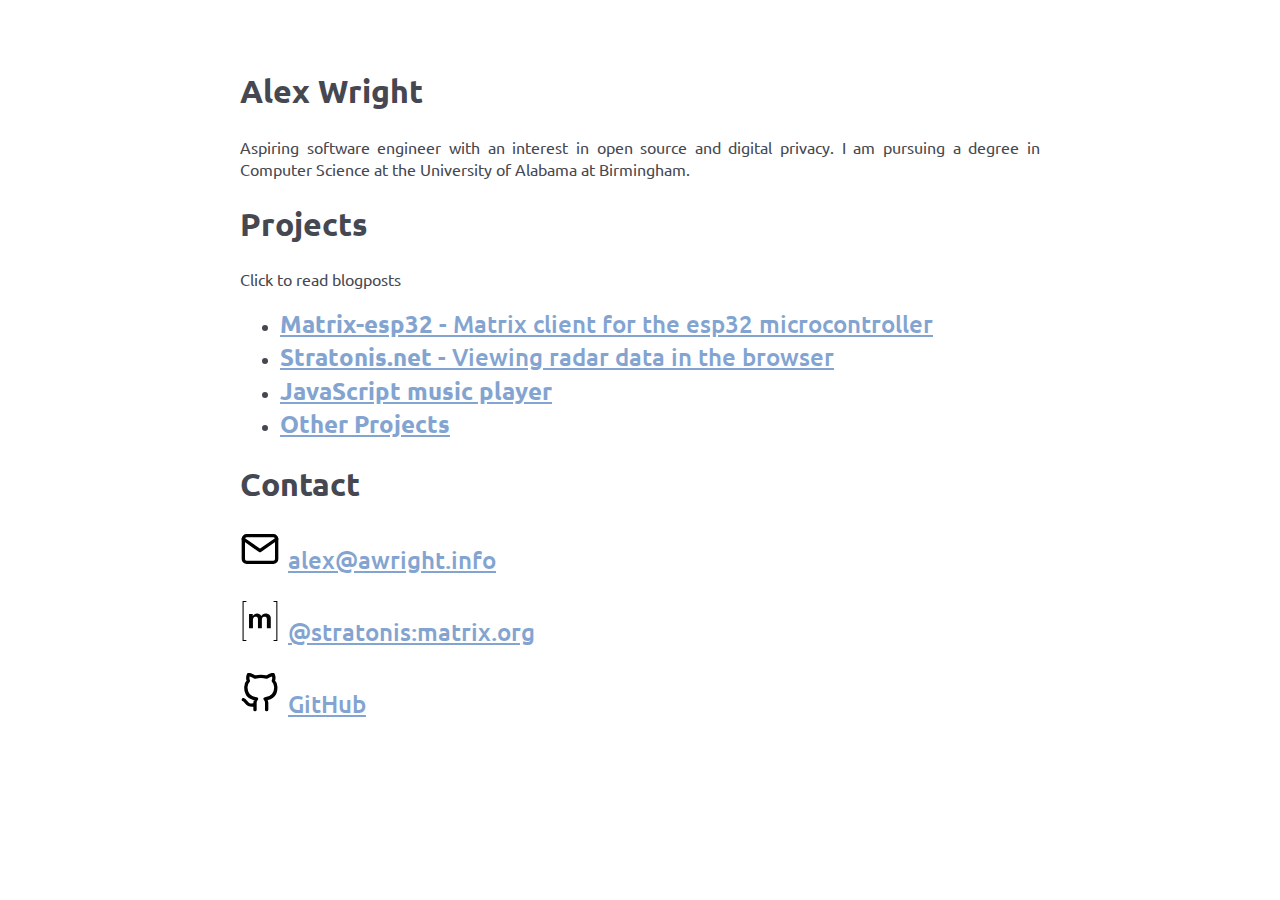
<file: index.html>
<!DOCTYPE html>
<html lang="en">
<head>
    <meta charset="UTF-8">
    <meta http-equiv="X-UA-Compatible" content="IE=edge">
    <meta name="viewport" content="width=device-width, initial-scale=1.0">
    <link rel="stylesheet" href="styles.css">
    <title>Alex Wright</title>
    <link rel="preconnect" href="https://fonts.googleapis.com">
    <link rel="preconnect" href="https://fonts.gstatic.com" crossorigin>
    <link href="https://fonts.googleapis.com/css2?family=Ubuntu:ital,wght@0,400;0,500;0,700;1,700&display=swap" rel="stylesheet">

    <link rel="apple-touch-icon" sizes="180x180" href="images/favicon_io/apple-touch-icon.png">
    <link rel="icon" type="image/png" sizes="32x32" href="images/favicon_io/favicon-32x32.png">
    <link rel="icon" type="image/png" sizes="16x16" href="images/favicon_io/favicon-16x16.png">
    <link rel="manifest" href="/site.webmanifest">

</head>
<body>
    <h1>Alex Wright</h1>
    <p>
    Aspiring software engineer with an interest in open source and digital privacy. I am pursuing a degree in Computer Science at the University of Alabama at Birmingham.
    </p>

    <h1>Projects</h1>
    <p>Click to read blogposts</p>
    <ul>
        <li><a  class = "page" href="/matrixesp32.html"><b>Matrix-esp32</b> - Matrix client for the esp32 microcontroller</a></li>
        <li><a  class = "page" href="/stratonis.html"><b>Stratonis.net</b> - Viewing radar data in the browser</a></li>
        <li><a  class = "page" href="/musicplayer.html"><b>JavaScript music player</b> </a></li>
        <li><a class = "page"  href="/other.html"><b>Other Projects</b> </a></li>
        </ul>

    <h1>Contact</h1>
    <h1>
    <image src="/images/mail.svg" alt="" width="40" height="40"></image>
    <a class = "page" href="mailto:alex@awright.info">alex@awright.info</a>
    </h1>
    <h1>
    <image src="/images/Matrix (protocol) logo.svg" alt="" width="40" height="40"></image>
    <a  class = "page" href="">@stratonis:matrix.org</a>
    </h1>
    <h1>
        <image src="/images/github.svg" alt="" width="40" height="40"></image>
        <a  class = "page" href="https://github.com/stratonis" target="_blank">GitHub</a>
    </h1>

    
</body>
</html>
</file>
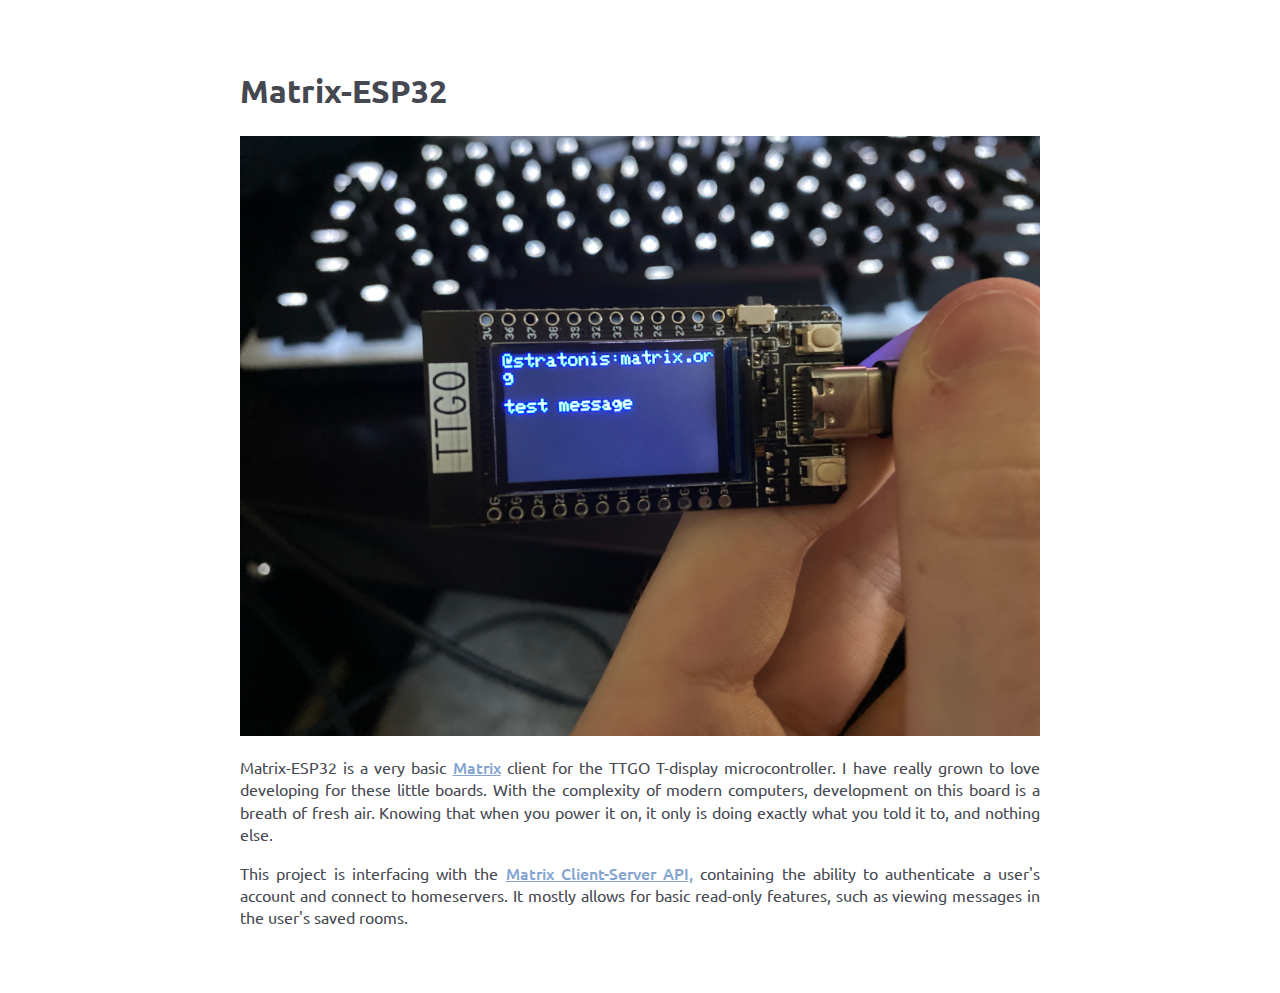
<file: matrixesp32.html>
<!DOCTYPE html>
<html lang="en">
<head>
    <meta charset="UTF-8">
    <meta http-equiv="X-UA-Compatible" content="IE=edge">
    <meta name="viewport" content="width=device-width, initial-scale=1.0">
    <link rel="stylesheet" href="styles.css">
    <title>Alex Wright</title>
    <link rel="preconnect" href="https://fonts.googleapis.com">
    <link rel="preconnect" href="https://fonts.gstatic.com" crossorigin>
    <link href="https://fonts.googleapis.com/css2?family=Ubuntu:ital,wght@0,400;0,500;0,700;1,700&display=swap" rel="stylesheet">
</head>
<body>
    <h1>Matrix-ESP32</h1>
    <image src="/images/ima_59f7bf0.jpeg" alt="" style="width: 100%";></image>
    <p>
        Matrix-ESP32 is a very basic <a class="textlink" href="https://matrix.org/" target="_blank">Matrix</a> client for the TTGO T-display microcontroller. I have really grown to love developing for these little boards. With the complexity of modern computers, development on this board is a breath of fresh air. Knowing that when you power it on, it only is doing exactly what you told it to, and nothing else.
    </p>
    <p>
        This project is interfacing with the <a class="textlink" href="https://spec.matrix.org/v1.2/client-server-api/" target="_blank">Matrix Client-Server API,</a> containing the ability to authenticate a user's account and connect to homeservers. It mostly allows for basic read-only features, such as viewing messages in the user's saved rooms.
    </p>
</body>
</html>
</file>
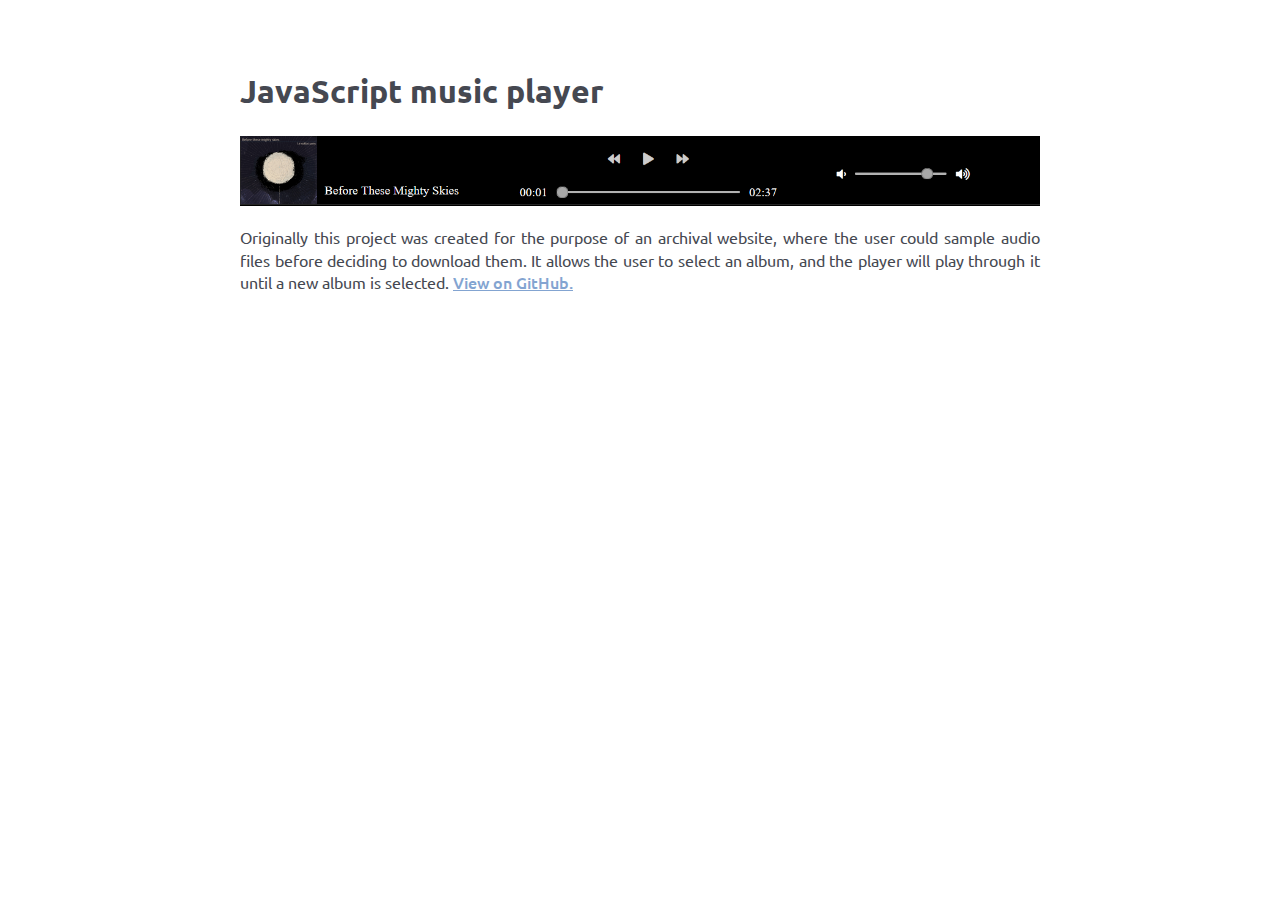
<file: musicplayer.html>
<!DOCTYPE html>
<html lang="en">
<head>
    <meta charset="UTF-8">
    <meta http-equiv="X-UA-Compatible" content="IE=edge">
    <meta name="viewport" content="width=device-width, initial-scale=1.0">
    <link rel="stylesheet" href="styles.css">
    <title>Alex Wright</title>
    <link rel="preconnect" href="https://fonts.googleapis.com">
    <link rel="preconnect" href="https://fonts.gstatic.com" crossorigin>
    <link href="https://fonts.googleapis.com/css2?family=Ubuntu:ital,wght@0,400;0,500;0,700;1,700&display=swap" rel="stylesheet">
</head>
<body>
    <h1>JavaScript music player</h1>
    <image src="/images/sampleimage.png" alt="" style="width: 100%";></image>

    <p>
        Originally this project was created for the purpose of an archival website, where the user could sample audio files before deciding to download them. It allows the user to select an album, and the player will play through it until a new album is selected. <a class="textlink" href="https://github.com/stratonis/JavaScript-Music-Player" target="_blank">View on GitHub.
    </p>


    </body>
</html>
</file>
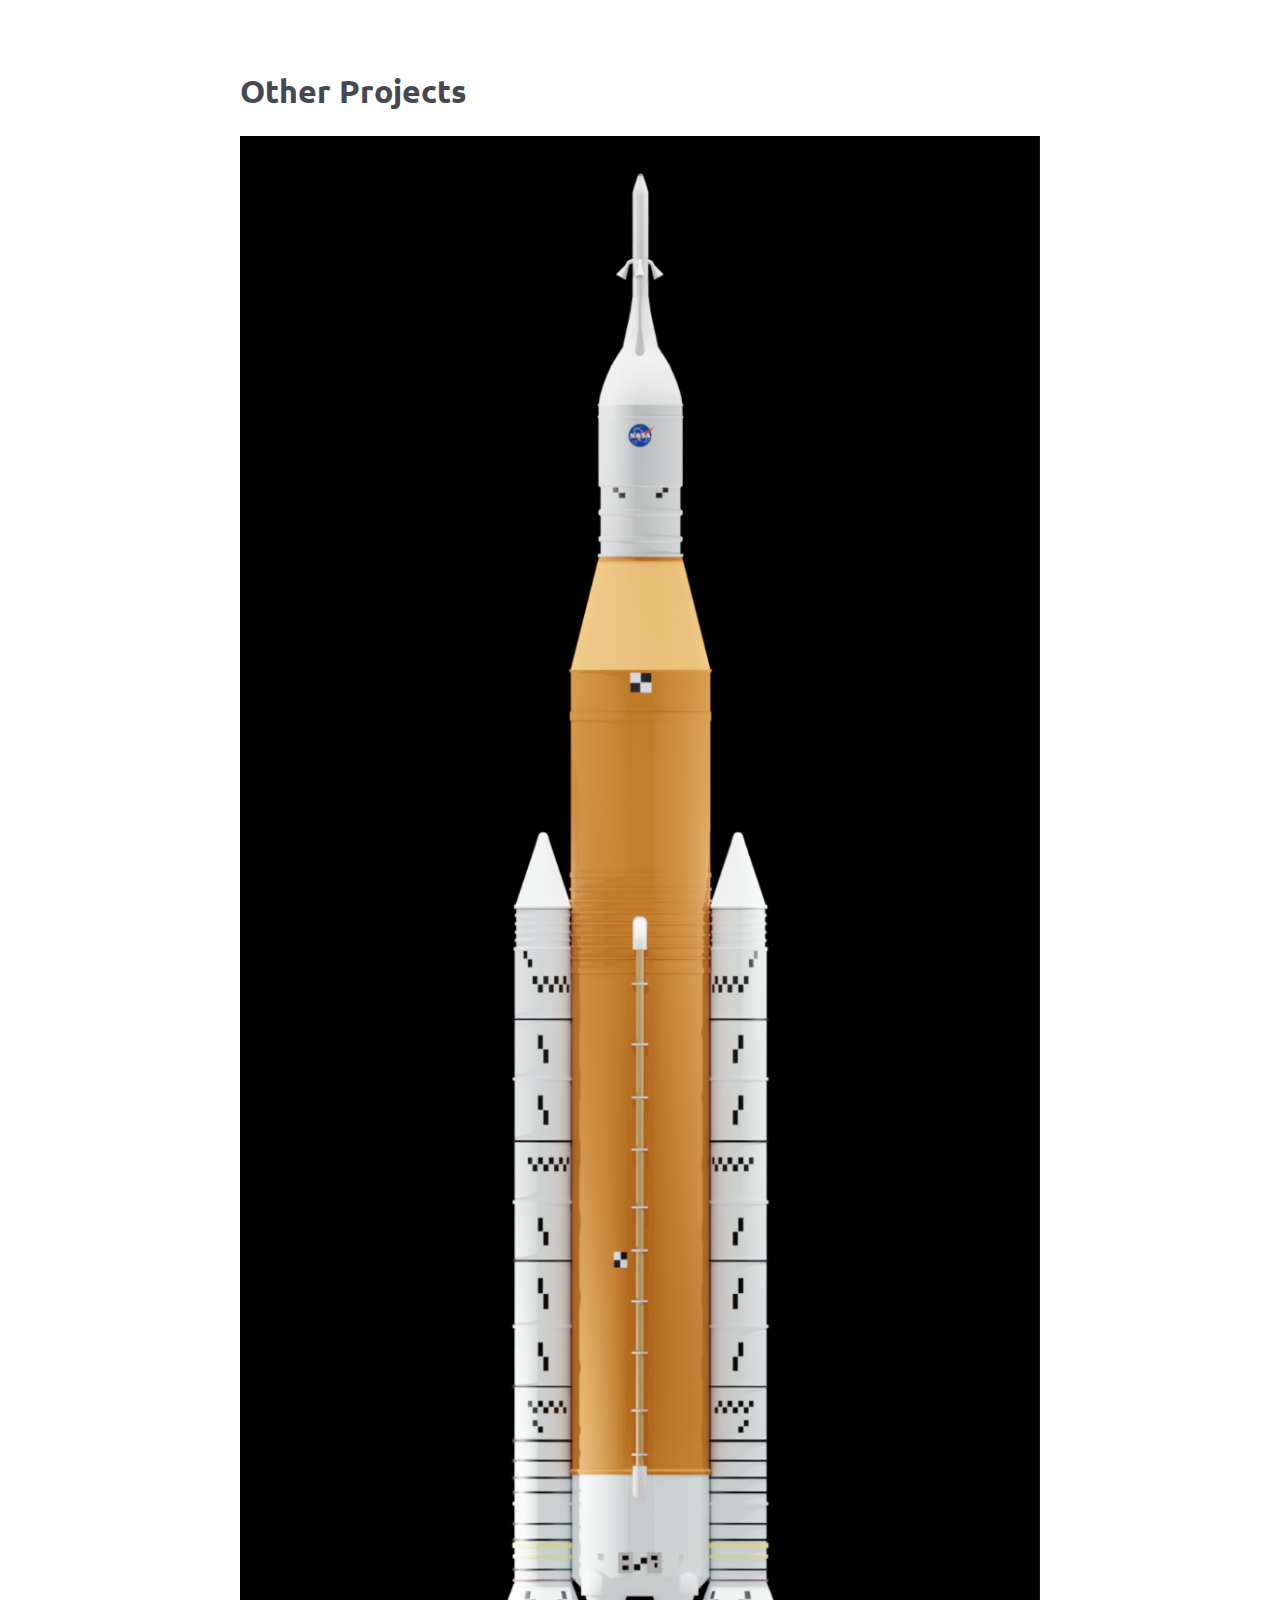
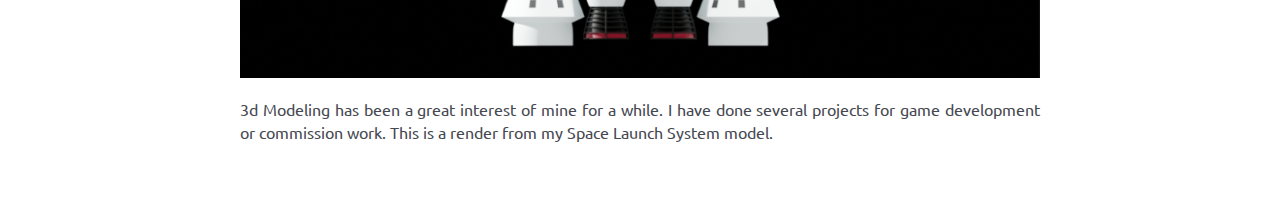
<file: other.html>
<!DOCTYPE html>
<html lang="en">
<head>
    <meta charset="UTF-8">
    <meta http-equiv="X-UA-Compatible" content="IE=edge">
    <meta name="viewport" content="width=device-width, initial-scale=1.0">
    <link rel="stylesheet" href="styles.css">
    <title>Alex Wright</title>
    <link rel="preconnect" href="https://fonts.googleapis.com">
    <link rel="preconnect" href="https://fonts.gstatic.com" crossorigin>
    <link href="https://fonts.googleapis.com/css2?family=Ubuntu:ital,wght@0,400;0,500;0,700;1,700&display=swap" rel="stylesheet">
</head>
<body>
    <h1>Other Projects</h1>
    <image src="/images/sls.png" alt="" style="width: 100%";></image>

    <p>
        3d Modeling has been a great interest of mine for a while. I have done several projects for game development or commission work. This is a render from my Space Launch System model.
    </p>


    </body>
</html>
</file>
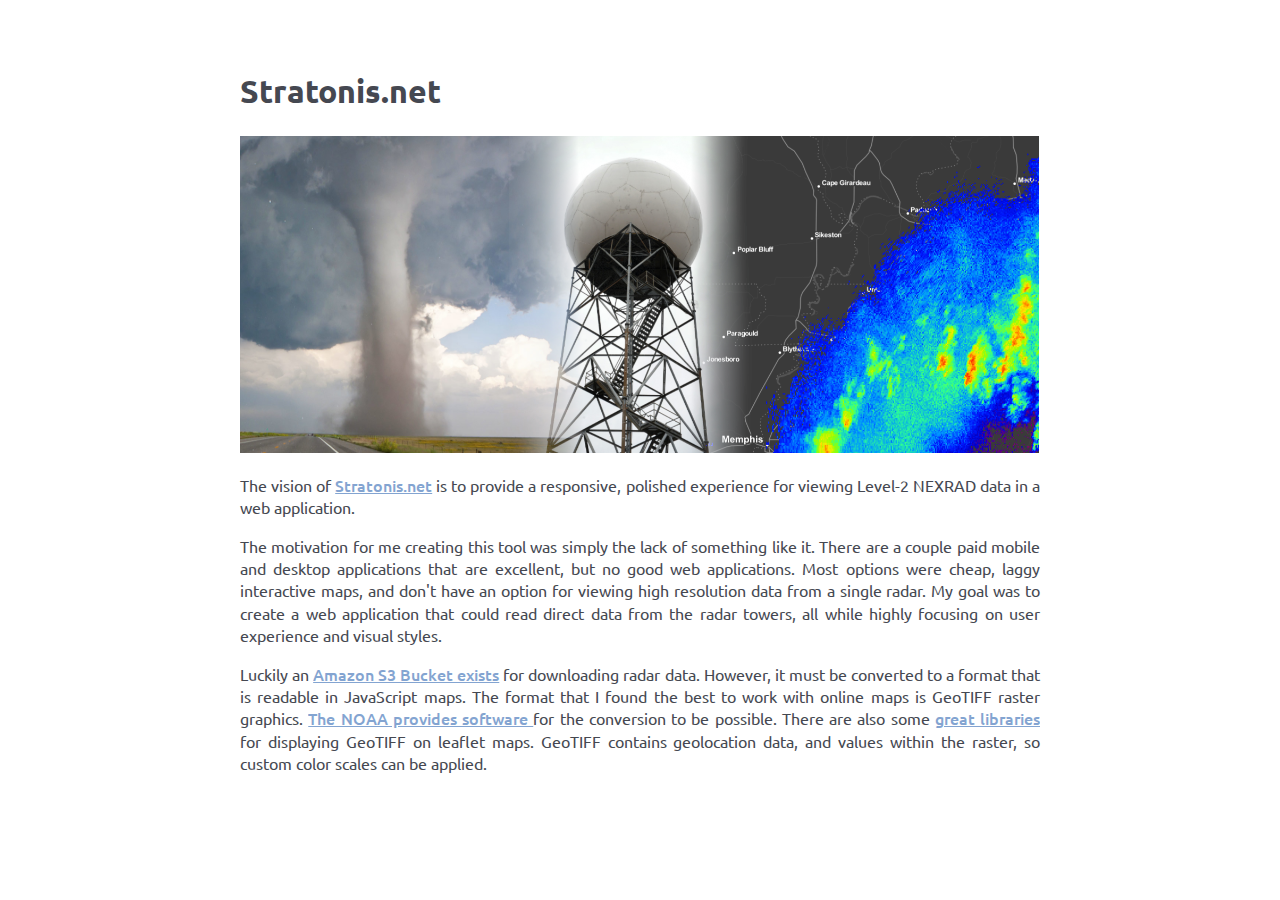
<file: stratonis.html>
<!DOCTYPE html>
<html lang="en">
<head>
    <meta charset="UTF-8">
    <meta http-equiv="X-UA-Compatible" content="IE=edge">
    <meta name="viewport" content="width=device-width, initial-scale=1.0">
    <link rel="stylesheet" href="styles.css">
    <title>Alex Wright</title>
    <link rel="preconnect" href="https://fonts.googleapis.com">
    <link rel="preconnect" href="https://fonts.gstatic.com" crossorigin>
    <link href="https://fonts.googleapis.com/css2?family=Ubuntu:ital,wght@0,400;0,500;0,700;1,700&display=swap" rel="stylesheet">
</head>
<body>
    <h1>Stratonis.net</h1>
    <image src="/images/stratonis2.png" alt="" style="width: 100%";></image>
    <p>
        The vision of <a class="textlink" href="https://stratonis.net/" target="_blank">Stratonis.net</a>  is to provide a responsive, polished experience for viewing Level-2 NEXRAD data in a web application.
    </p>
    <p>
        The motivation for me creating this tool was simply the lack of something like it. There are a couple paid mobile and desktop applications that are excellent, but no good web applications. Most options were cheap, laggy interactive maps, and don't have an option for viewing high resolution data from a single radar. My goal was to create a web application that could read direct data from the radar towers, all while highly focusing on user experience and visual styles.
    </p>


    <p>
    Luckily an 
              <a class="textlink" href="https://registry.opendata.aws/noaa-nexrad/" target="_blank">Amazon S3 Bucket exists</a> for downloading radar data. However, it must be converted to a format that is readable in JavaScript maps. The format that I found the best to work with online maps is GeoTIFF raster graphics. <a class="textlink" href="https://registry.opendata.aws/noaa-nexrad/" target="_blank">The NOAA provides software </a> for the conversion to be possible. There are also some <a class="textlink" href=https://github.com/onaci/leaflet-geotiff-2 target="_blank">great libraries</a> for displaying GeoTIFF on leaflet maps. GeoTIFF contains geolocation data, and values within the raster, so custom color scales can be applied.
    </p>
    </body>
</html>
</file>
<file: styles.css>
body {
    font-family: 'Ubuntu', sans-serif;
    color: #454851;
    font-size: 16px;
    margin: 2em auto;
    max-width: 800px;
    padding: 1em;
    line-height: 1.4;
    text-align: justify
}

a{
    color: #658ec6;
    font-weight: 500;
    font-size: 1rem;
    opacity: 0.8;
    border-bottom: 0px;
    text-align: center;
  }
  a:hover {
   
    background: #e9b1a4;
    
  }

.page{
    font-size: 1.5rem;


}
</file>
